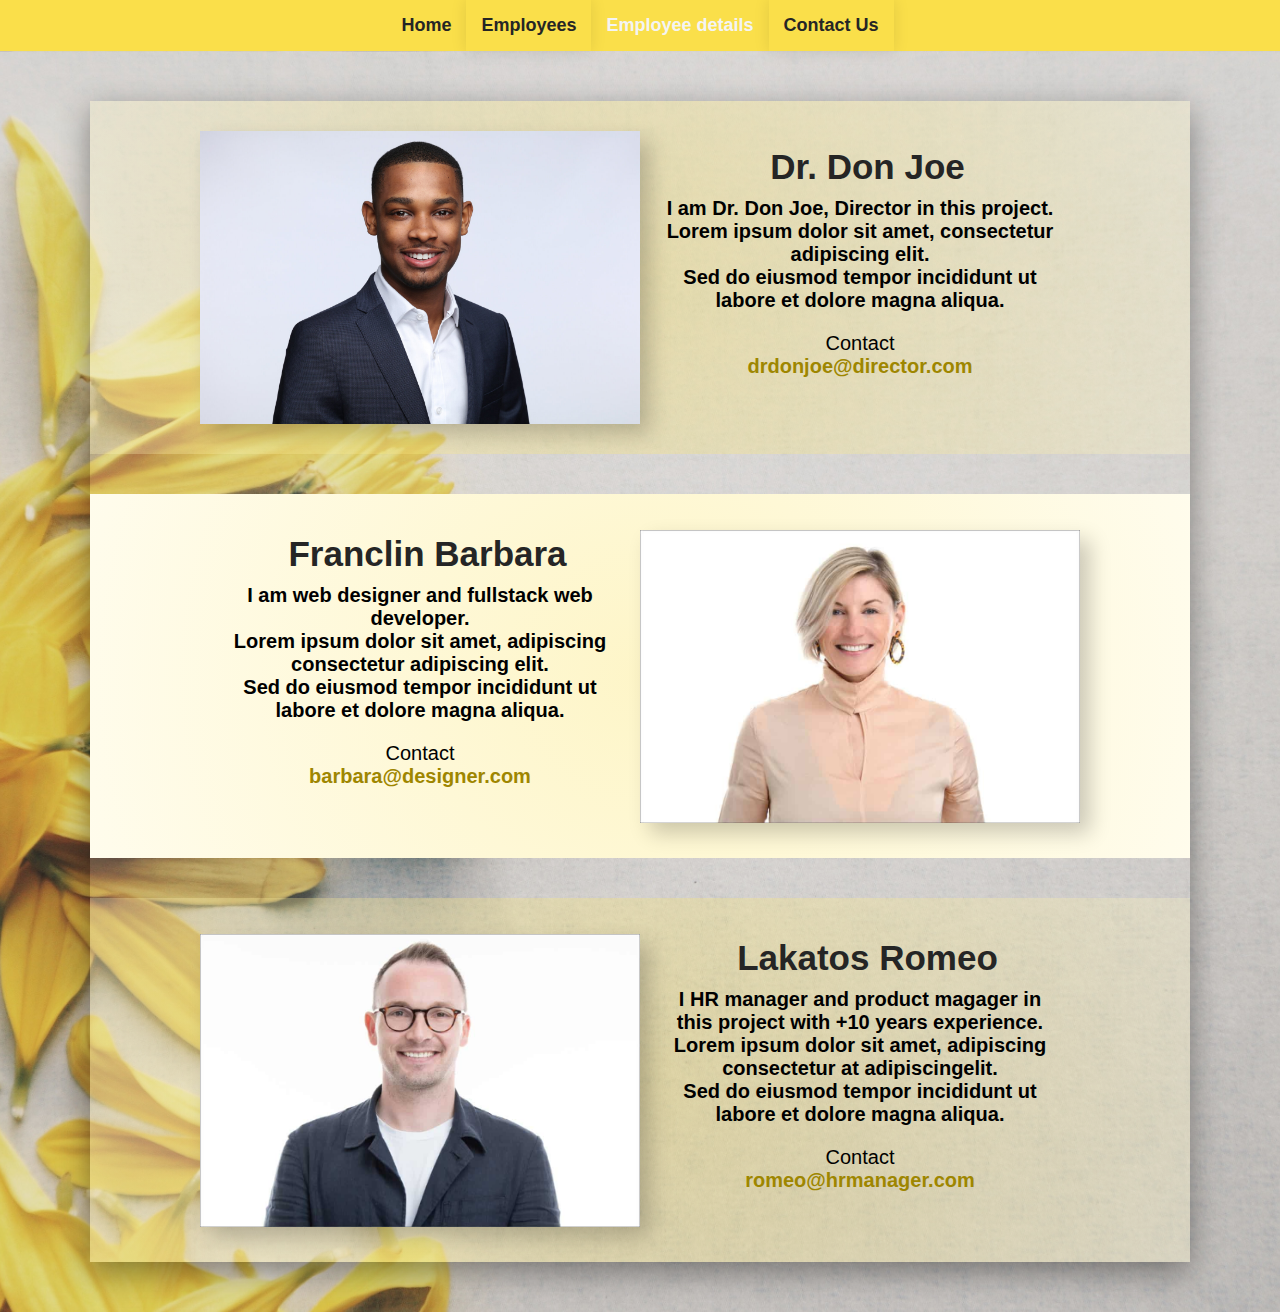
<file: emoloyeedetails.html>
<!DOCTYPE html>
<html>

<head>
    <title>Employees Details</title>
    <link rel="stylesheet" href="css/style.css">
    <link rel="stylesheet" href="css/employeedetails/employeedetails.css">

</head>

<body>
    <div id="header">
        <ul class="menu">
            <li><a href="index.html">Home</a></li>
            <li><a href="employees.html">Employees</a></li>
            <li><a href="emoloyeedetails.html" style="color:#f4f4f4">Employee details</a></li>
            <li><a href="contactus.html">Contact Us</a></li>
        </ul>
    </div>
    <div id="content">
      <div class="content__box">
          <div class="part1"> 
            <img src="images/emp2.jpg" class="image"/>
            <div class="textbox">
              <p>Dr. Don Joe</p>
              <div>I am Dr. Don Joe, Director in this project.<br> Lorem ipsum dolor sit amet, consectetur adipiscing elit. <br> Sed do eiusmod tempor incididunt ut labore et dolore magna aliqua.
                <div class="contact">Contact<br><a href = "mailto: drdonjoe@director.com" >drdonjoe@director.com </a></div>
              </div>
            </div>
          </div>
          <div class="part1"> 
            <div class="textbox">
              <p>Franclin Barbara</p>
              <div>I am web designer and fullstack web developer.<br> Lorem ipsum dolor sit amet, adipiscing consectetur adipiscing elit. <br> Sed do eiusmod tempor incididunt ut labore et dolore magna aliqua.
                <div class="contact">Contact<br><a href = "mailto: barbara@designer.com" >barbara@designer.com </a></div>
              </div>
            </div>
            <img src="images/emp3.jpg" class="image"/>
          </div>
          <div class="part1"> 
            <img src="images/emp1.jpg" class="image"/>
            <div class="textbox">
              <p>Lakatos Romeo</p>
              <div>I HR manager and product magager in this project with +10 years experience.<br> Lorem ipsum dolor sit amet, adipiscing consectetur at adipiscingelit. <br> Sed do eiusmod tempor incididunt ut labore et dolore magna aliqua.
                <div class="contact">Contact<br><a href = "mailto: romeo@hrmanager.com" >romeo@hrmanager.com </a></div>
              </div>
            </div>
          </div>
      </div>
  </div>
</body>

</html>
</file>
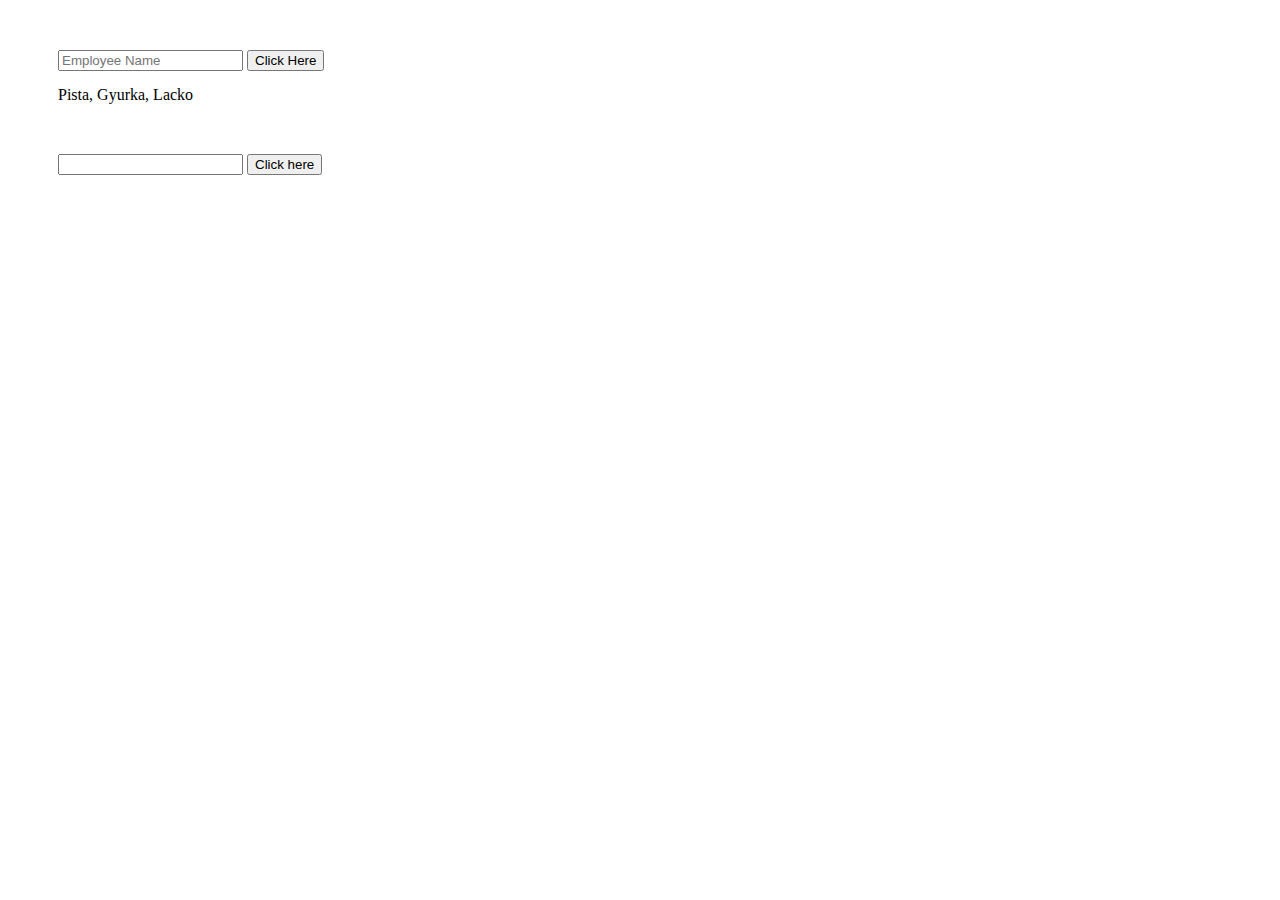
<file: jshomework.html>
<!DOCTYPE html>
<html lang="en">
<head>
  <meta charset="UTF-8">
  <meta http-equiv="X-UA-Compatible" content="IE=edge">
  <meta name="viewport" content="width=device-width, initial-scale=1.0">
  <link rel="stylesheet" href="css/jshomework.css">
  <script src="js/jshomework.js"></script>
  <title>JsHomework</title>
</head>

<body>
  <div>
    <input type="text" id="input" name="name" placeholder="Employee Name">
    <button onclick="push()" >Click Here</button>
    <div id="text">Pista, Gyurka, Lacko</div>
  </div>

  <div id="jshomework">
    <input type="text" id="text2" name="inputedText">
    <input type="submit" value="Click here" onclick="addText()">
  </div>
  <table id="texttable"></table>
</body>
</html>
</file>
<file: css/style.css>
@import url("https://fonts.googleapis.com/css2?family=Zen+Loop&display=swap");
body {
  margin: 0;
  font-family: -apple-system,BlinkMacSystemFont,Segoe UI,Helvetica,Arial,sans-serif,Apple Color Emoji,Segoe UI Emoji;
}

#content {
  text-align: center;
  display: -webkit-box;
  display: -ms-flexbox;
  display: flex;
  -webkit-box-pack: center;
      -ms-flex-pack: center;
          justify-content: center;
  background-image: url("../images/pic1.jpg");
  background-size: cover;
  background-position: center;
}

.content__box {
  background-color: #f4f4f420;
  width: 100%;
  max-width: 1100px;
  display: -webkit-box;
  display: -ms-flexbox;
  display: flex;
  -webkit-box-pack: start;
      -ms-flex-pack: start;
          justify-content: flex-start;
  -webkit-box-shadow: 0 10px 30px rgba(0, 0, 0, 0.4);
          box-shadow: 0 10px 30px rgba(0, 0, 0, 0.4);
  -webkit-box-orient: vertical;
  -webkit-box-direction: normal;
      -ms-flex-direction: column;
          flex-direction: column;
  -webkit-box-align: center;
      -ms-flex-align: center;
          align-items: center;
}

.content__box .part1 {
  width: 100%;
  display: -webkit-box;
  display: -ms-flexbox;
  display: flex;
  margin-top: 20px;
  -webkit-box-align: center;
      -ms-flex-align: center;
          align-items: center;
  -webkit-box-pack: center;
      -ms-flex-pack: center;
          justify-content: center;
  background: radial-gradient(circle, rgba(250, 223, 74, 0.3) 0%, rgba(255, 246, 193, 0.3) 100%);
}

.content__box .part1 h2 {
  width: 50%;
  text-transform: uppercase;
  max-width: 120px;
  text-align: center;
  background: rgba(250, 223, 74, 0.7);
  -webkit-box-shadow: 10px 10px 7px rgba(0, 0, 0, 0.1);
          box-shadow: 10px 10px 7px rgba(0, 0, 0, 0.1);
  color: #f4f4f4;
  padding: 30px;
  border-radius: 50%;
  font-family: 'Zen Loop', cursive;
  font-size: 35px;
  font-weight: 800;
}

.content__box .part1 p {
  width: 50%;
  color: #252525;
  font-size: 40px;
  font-weight: 800;
  padding-left: 15px;
}

.content__box .part2 {
  width: 100%;
  display: -webkit-box;
  display: -ms-flexbox;
  display: flex;
  -webkit-box-orient: vertical;
  -webkit-box-direction: normal;
      -ms-flex-direction: column;
          flex-direction: column;
  -webkit-box-pack: start;
      -ms-flex-pack: start;
          justify-content: start;
  -webkit-box-align: center;
      -ms-flex-align: center;
          align-items: center;
}

.content__box .part2 p {
  max-width: 250px;
  text-align: center;
  font-size: 30px;
  margin: 40px 0;
  color: #f4f4f4;
}

.content__box h3 {
  width: 100%;
  text-align: start;
  margin: 0;
  padding: 30px;
  padding-top: 20px;
  margin-top: 50px;
  position: relative;
  left: 100px;
  color: #252525;
  font-size: 35px;
  font-weight: 800;
  max-width: 840px;
  background-image: -webkit-gradient(linear, left top, right top, color-stop(0, #ffffff00), to(#535353a4));
  background-image: linear-gradient(to right, #ffffff00 0, #535353a4 100%);
}

#header {
  background: #fadf4a;
  background: #fadf4a;
  display: -webkit-box;
  display: -ms-flexbox;
  display: flex;
  -webkit-box-pack: center;
      -ms-flex-pack: center;
          justify-content: center;
}

.menu {
  display: -webkit-box;
  display: -ms-flexbox;
  display: flex;
  margin: 0;
  padding: 0;
  -webkit-box-orient: horizontal;
  -webkit-box-direction: normal;
      -ms-flex-direction: row;
          flex-direction: row;
  -webkit-box-align: center;
      -ms-flex-align: center;
          align-items: center;
  -webkit-box-pack: center;
      -ms-flex-pack: center;
          justify-content: center;
  width: 100%;
  max-width: 800px;
}

.menu li {
  padding: 15px 15px;
  list-style-type: none;
  text-align: center;
  display: -webkit-box;
  display: -ms-flexbox;
  display: flex;
  -webkit-box-align: center;
      -ms-flex-align: center;
          align-items: center;
}

.menu li:nth-of-type(even) {
  -webkit-box-shadow: 0 0 15px rgba(0, 0, 0, 0.1);
          box-shadow: 0 0 15px rgba(0, 0, 0, 0.1);
}

.menu li:last-of-type {
  float: right;
}

.menu li a {
  text-decoration: none;
  font-weight: 600;
  color: #252525;
  font-size: 18px;
}

.menu li:hover {
  -webkit-transition: 0.25s ease-in-out;
  transition: 0.25s ease-in-out;
  background-color: #141414;
}

.menu li:hover a {
  color: #fadf4a;
}
/*# sourceMappingURL=style.css.map */
</file>
<file: css/employeedetails/employeedetails.css>
.content__box {
  margin: 50px auto;
}

.content__box .part1 {
  margin-top: 0px;
  padding: 30px 0;
}

.content__box .part1:nth-of-type(even) {
  background-color: #fff;
  margin-top: 40px;
  margin-bottom: 40px;
}

.content__box .part1 .image {
  width: 40%;
  min-width: 300px;
  -webkit-box-shadow: 10px 10px 20px rgba(0, 0, 0, 0.2);
          box-shadow: 10px 10px 20px rgba(0, 0, 0, 0.2);
}

.content__box .part1 .textbox {
  display: -webkit-box;
  display: -ms-flexbox;
  display: flex;
  -webkit-box-pack: center;
      -ms-flex-pack: center;
          justify-content: center;
  -webkit-box-align: center;
      -ms-flex-align: center;
          align-items: center;
  -webkit-box-orient: vertical;
  -webkit-box-direction: normal;
      -ms-flex-direction: column;
          flex-direction: column;
  margin: 10px 20px 20px 20px;
}

.content__box .part1 .textbox p {
  width: 100%;
  margin: 0 0 10px 0;
  font-size: 35px;
}

.content__box .part1 .textbox div {
  font-size: 20px;
  font-weight: 600;
  max-width: 400px;
}

.content__box .part1 .textbox div .contact {
  padding: 20px 0;
  font-weight: 100;
}

.content__box .part1 .textbox div .contact a {
  color: #9e8600;
  cursor: pointer;
  font-weight: 700;
  text-decoration: none;
}
/*# sourceMappingURL=employeedetails.css.map */
</file>
<file: css/jshomework.css>
body div:first-child{
  margin: 50px;
}

body div #text{
  margin-top: 15px;
}

#jshomework{
  margin: 50px 50px 0 50px;
}

table{
  display: none; 
  margin: 50px;
  border: 1px solid #000;
  border-collapse: separate;
}
th,td{
  margin: 5px;
  padding: 7px 20px;
  border: 1px solid #000;
  border-collapse: collapse;
}
form {
  display: inline-block;
  text-align: center;
  min-width: 50px;
}
</file>
